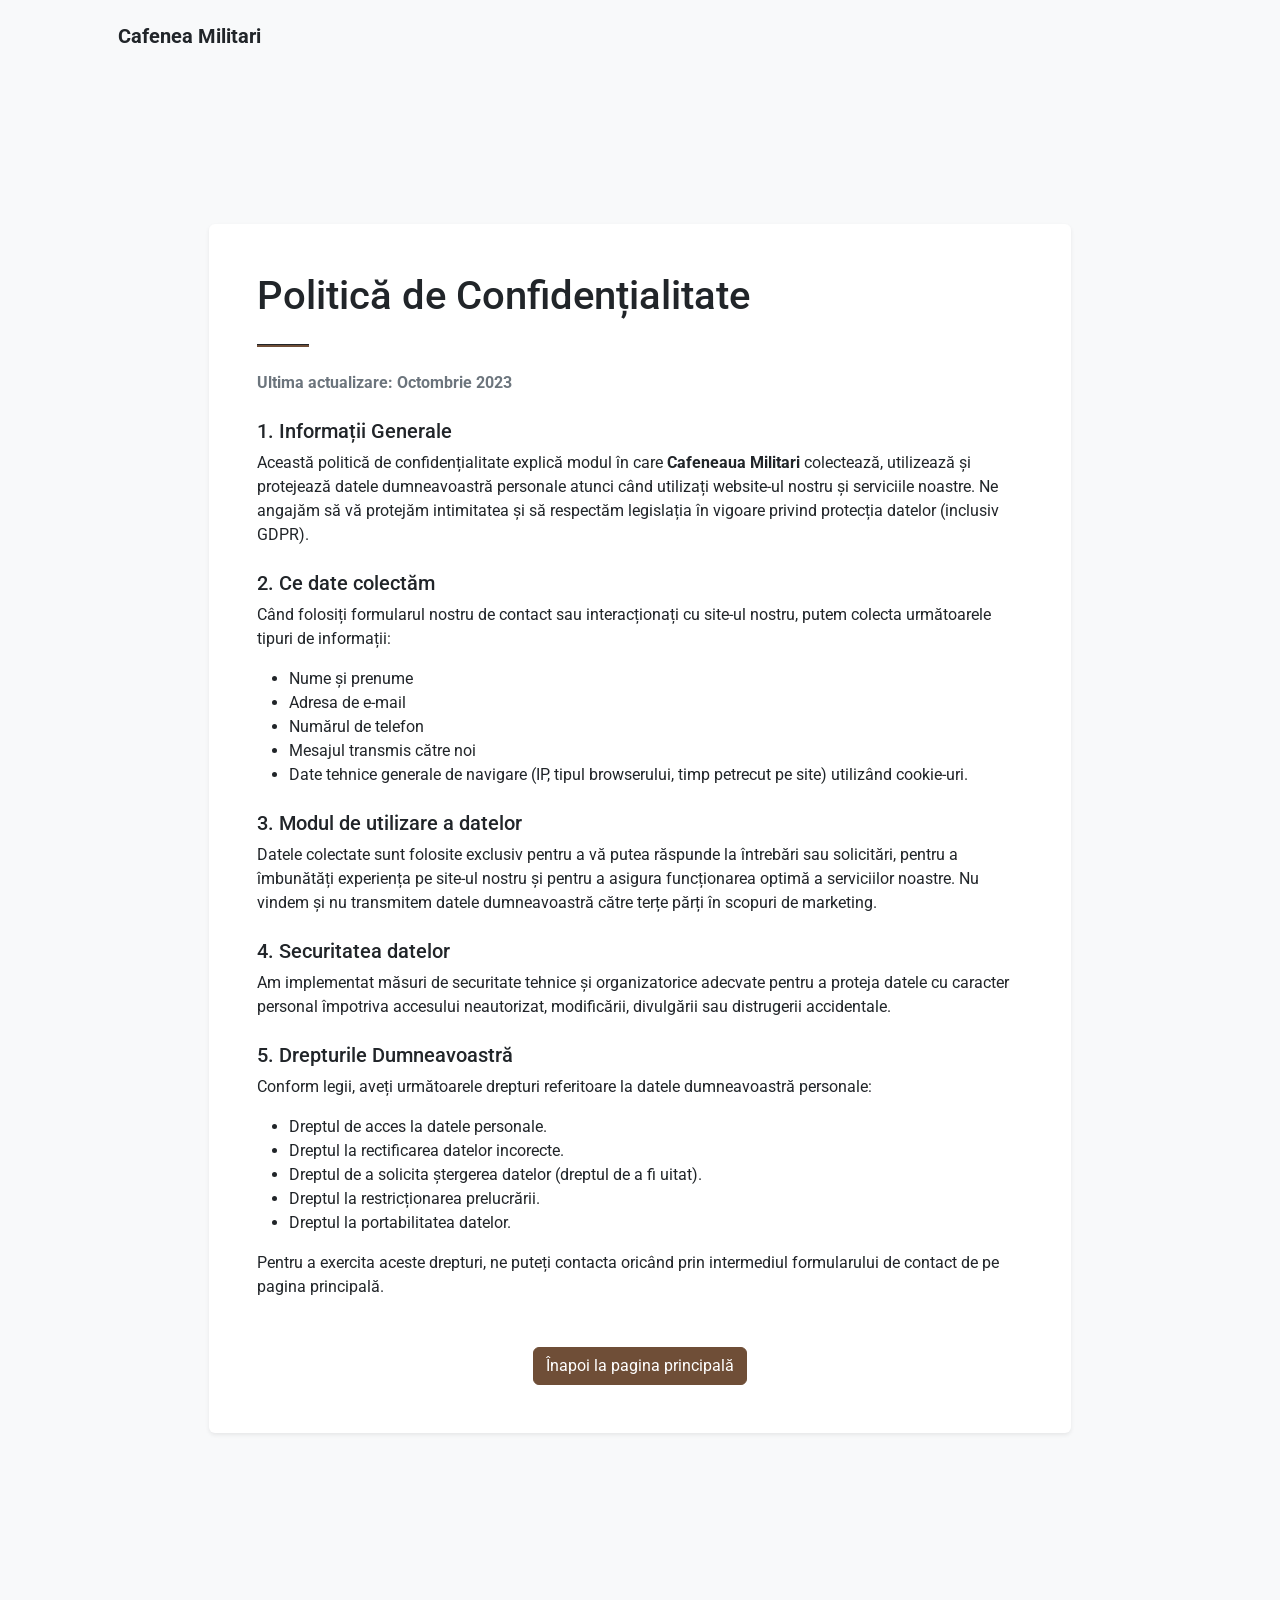
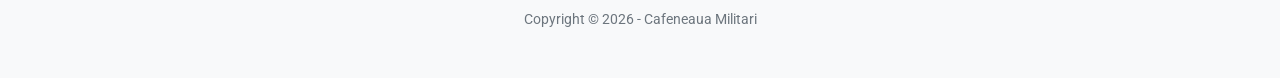
<file: privacy-policy.html>
<!DOCTYPE html>
<html lang="ro">
    <head>
        <meta charset="utf-8" />
        <meta name="viewport" content="width=device-width, initial-scale=1, shrink-to-fit=no" />
        <meta name="description" content="Politica de confidențialitate - Cafenea Militari" />
        <title>Politică de Confidențialitate - Cafenea Militari</title>
        <!-- Favicon-->
        <link rel="icon" type="image/x-icon" href="assets/favicon.ico" />
        <!-- Bootstrap Icons-->
        <link href="https://cdn.jsdelivr.net/npm/bootstrap-icons@1.5.0/font/bootstrap-icons.css" rel="stylesheet" />
        <!-- Google fonts-->
        <link rel="preconnect" href="https://fonts.googleapis.com">
        <link rel="preconnect" href="https://fonts.gstatic.com" crossorigin>
        <link href="https://fonts.googleapis.com/css2?family=Roboto:ital,wght@0,300;0,400;0,500;0,700;1,400&display=swap" rel="stylesheet">
        <!-- Core theme CSS (includes Bootstrap)-->
        <link href="css/styles.css" rel="stylesheet" />
    </head>
    <body id="page-top" class="bg-light">
        <!-- Navigation-->
        <nav class="navbar navbar-expand-lg navbar-light fixed-top py-3 navbar-shrink" id="mainNav">
            <div class="container px-4 px-lg-5">
                <a class="navbar-brand text-dark" href="index.html">Cafenea Militari</a>
            </div>
        </nav>

        <!-- Content Section-->
        <section class="page-section mt-5" id="privacy-policy">
            <div class="container px-4 px-lg-5">
                <div class="row gx-4 gx-lg-5 justify-content-center">
                    <div class="col-lg-10">
                        <div class="card shadow-sm border-0 rounded-lg mt-5">
                            <div class="card-body p-5">
                                <h1 class="font-weight-bold mb-4">Politică de Confidențialitate</h1>
                                <hr class="divider ms-0 mb-4" />

                                <p class="text-muted"><strong>Ultima actualizare: Octombrie 2023</strong></p>

                                <h3 class="h5 mt-4">1. Informații Generale</h3>
                                <p>Această politică de confidențialitate explică modul în care <strong>Cafeneaua Militari</strong> colectează, utilizează și protejează datele dumneavoastră personale atunci când utilizați website-ul nostru și serviciile noastre. Ne angajăm să vă protejăm intimitatea și să respectăm legislația în vigoare privind protecția datelor (inclusiv GDPR).</p>

                                <h3 class="h5 mt-4">2. Ce date colectăm</h3>
                                <p>Când folosiți formularul nostru de contact sau interacționați cu site-ul nostru, putem colecta următoarele tipuri de informații:</p>
                                <ul>
                                    <li>Nume și prenume</li>
                                    <li>Adresa de e-mail</li>
                                    <li>Numărul de telefon</li>
                                    <li>Mesajul transmis către noi</li>
                                    <li>Date tehnice generale de navigare (IP, tipul browserului, timp petrecut pe site) utilizând cookie-uri.</li>
                                </ul>

                                <h3 class="h5 mt-4">3. Modul de utilizare a datelor</h3>
                                <p>Datele colectate sunt folosite exclusiv pentru a vă putea răspunde la întrebări sau solicitări, pentru a îmbunătăți experiența pe site-ul nostru și pentru a asigura funcționarea optimă a serviciilor noastre. Nu vindem și nu transmitem datele dumneavoastră către terțe părți în scopuri de marketing.</p>

                                <h3 class="h5 mt-4">4. Securitatea datelor</h3>
                                <p>Am implementat măsuri de securitate tehnice și organizatorice adecvate pentru a proteja datele cu caracter personal împotriva accesului neautorizat, modificării, divulgării sau distrugerii accidentale.</p>

                                <h3 class="h5 mt-4">5. Drepturile Dumneavoastră</h3>
                                <p>Conform legii, aveți următoarele drepturi referitoare la datele dumneavoastră personale:</p>
                                <ul>
                                    <li>Dreptul de acces la datele personale.</li>
                                    <li>Dreptul la rectificarea datelor incorecte.</li>
                                    <li>Dreptul de a solicita ștergerea datelor (dreptul de a fi uitat).</li>
                                    <li>Dreptul la restricționarea prelucrării.</li>
                                    <li>Dreptul la portabilitatea datelor.</li>
                                </ul>
                                <p>Pentru a exercita aceste drepturi, ne puteți contacta oricând prin intermediul formularului de contact de pe pagina principală.</p>

                                <div class="text-center mt-5">
                                    <a class="btn btn-primary" href="index.html">Înapoi la pagina principală</a>
                                </div>
                            </div>
                        </div>
                    </div>
                </div>
            </div>
        </section>

        <!-- Footer-->
        <footer class="bg-light py-5">
            <div class="container px-4 px-lg-5"><div class="small text-center text-muted">Copyright &copy; 2026 - Cafeneaua Militari</div></div>
        </footer>
        <!-- Bootstrap core JS-->
        <script src="https://cdn.jsdelivr.net/npm/bootstrap@5.2.3/dist/js/bootstrap.bundle.min.js"></script>
        <!-- Core theme JS-->
        <script src="js/scripts.js"></script>
    </body>
</html>
</file>
